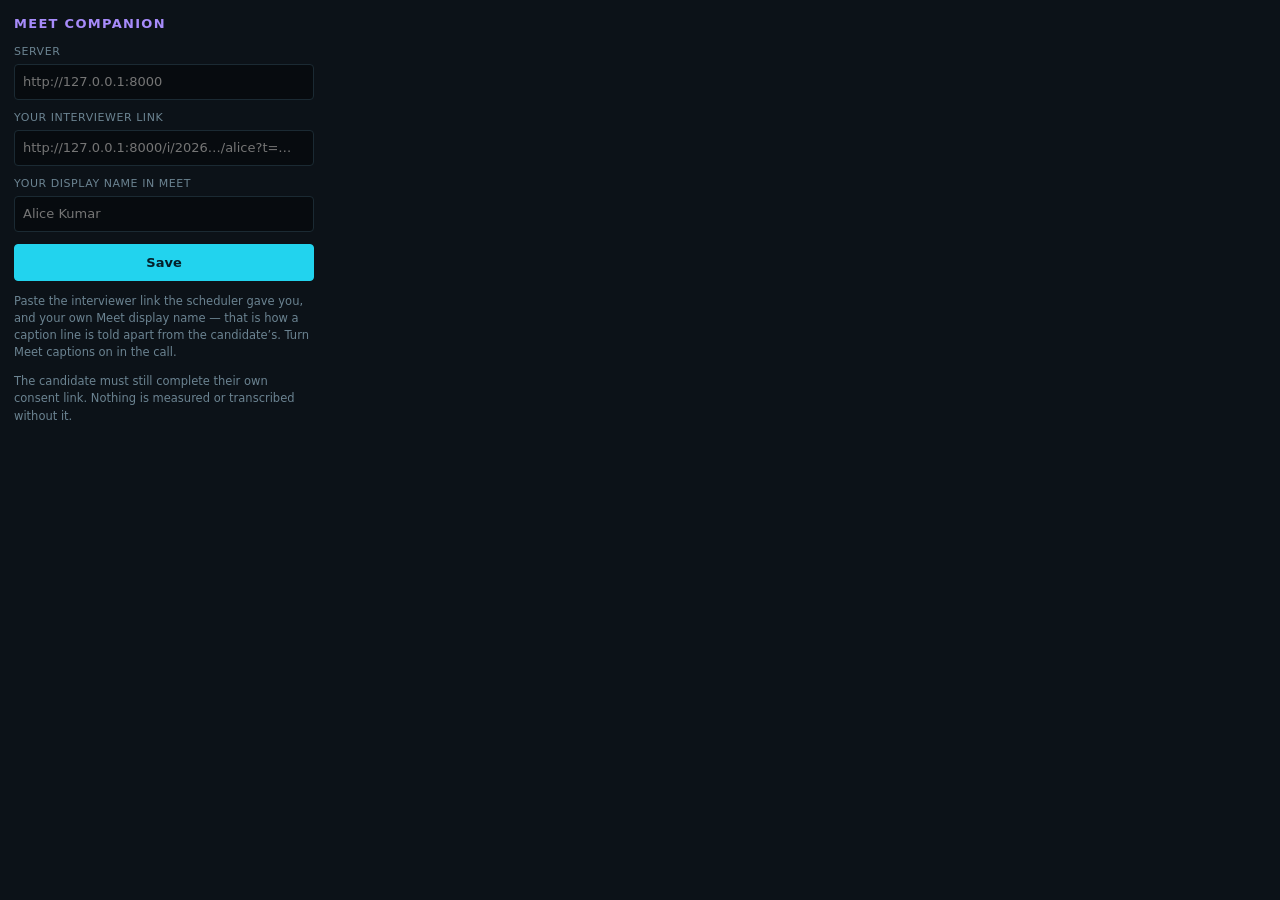
<file: extension/popup.html>
<!doctype html><meta charset="utf-8">
<title>Interview signals</title>
<style>
  body { font: 13px/1.5 system-ui, sans-serif; width: 300px; margin: 0;
         padding: 14px; background: #0c1218; color: #cbd9e1; }
  h1 { font-size: 13px; letter-spacing: .1em; text-transform: uppercase;
       color: #a78bfa; margin: 0 0 10px; }
  label { display: block; margin: 10px 0 4px; color: #6b8391; font-size: 11px;
          letter-spacing: .05em; text-transform: uppercase; }
  input { width: 100%; box-sizing: border-box; padding: 7px 8px;
          background: #070b0f; color: #cbd9e1; border: 1px solid #1b2a33;
          border-radius: 4px; font: inherit; }
  button { margin-top: 12px; width: 100%; padding: 8px; border-radius: 4px;
           border: 1px solid #22d3ee; background: #22d3ee; color: #04202a;
           font: inherit; font-weight: 600; cursor: pointer; }
  p { color: #6b8391; font-size: 11.5px; }
</style>
<h1>Meet companion</h1>
<label for="server">Server</label>
<input id="server" placeholder="http://127.0.0.1:8000">
<label for="link">Your interviewer link</label>
<input id="link" placeholder="http://127.0.0.1:8000/i/2026…/alice?t=…">
<label for="myname">Your display name in Meet</label>
<input id="myname" placeholder="Alice Kumar">
<button id="save">Save</button>
<p>Paste the interviewer link the scheduler gave you, and your own Meet
   display name — that is how a caption line is told apart from the
   candidate’s. Turn Meet captions on in the call.</p>
<p>The candidate must still complete their own consent link. Nothing is
   measured or transcribed without it.</p>
<script src="popup.js"></script>
</file>
